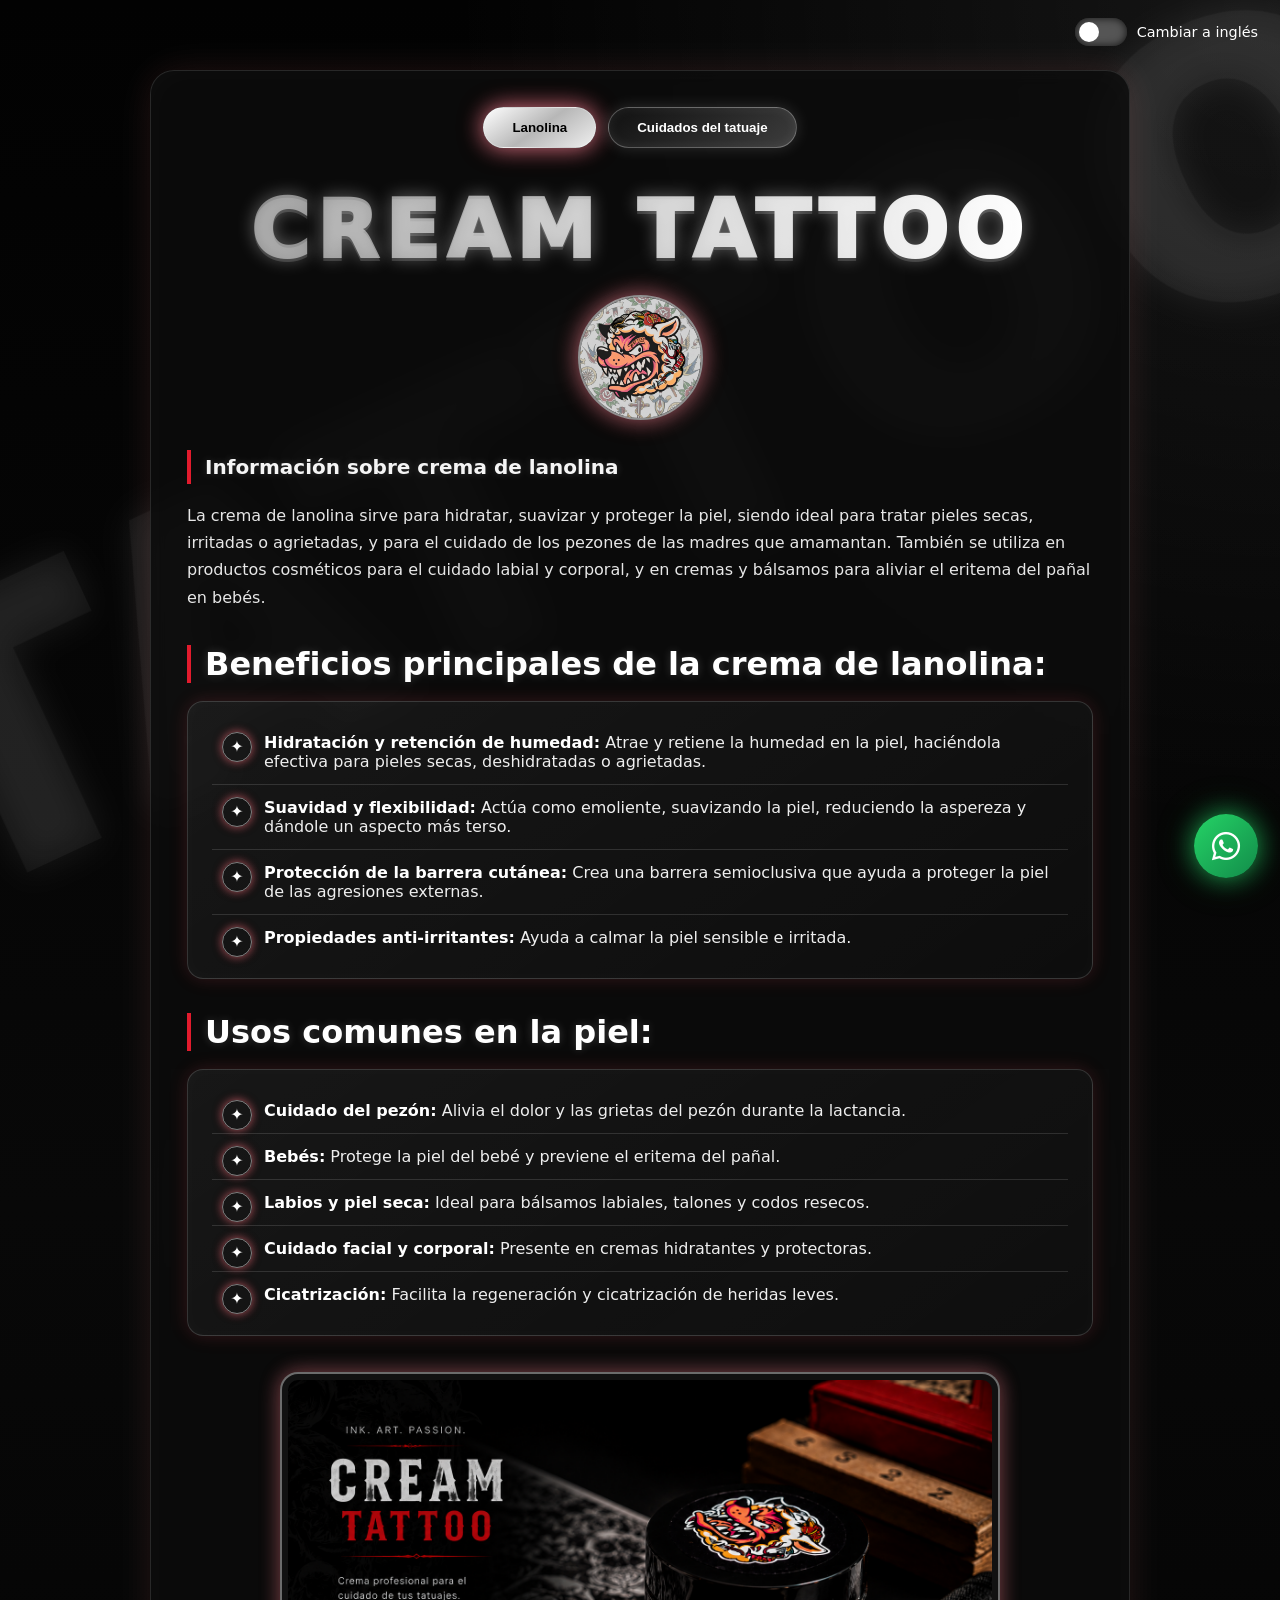
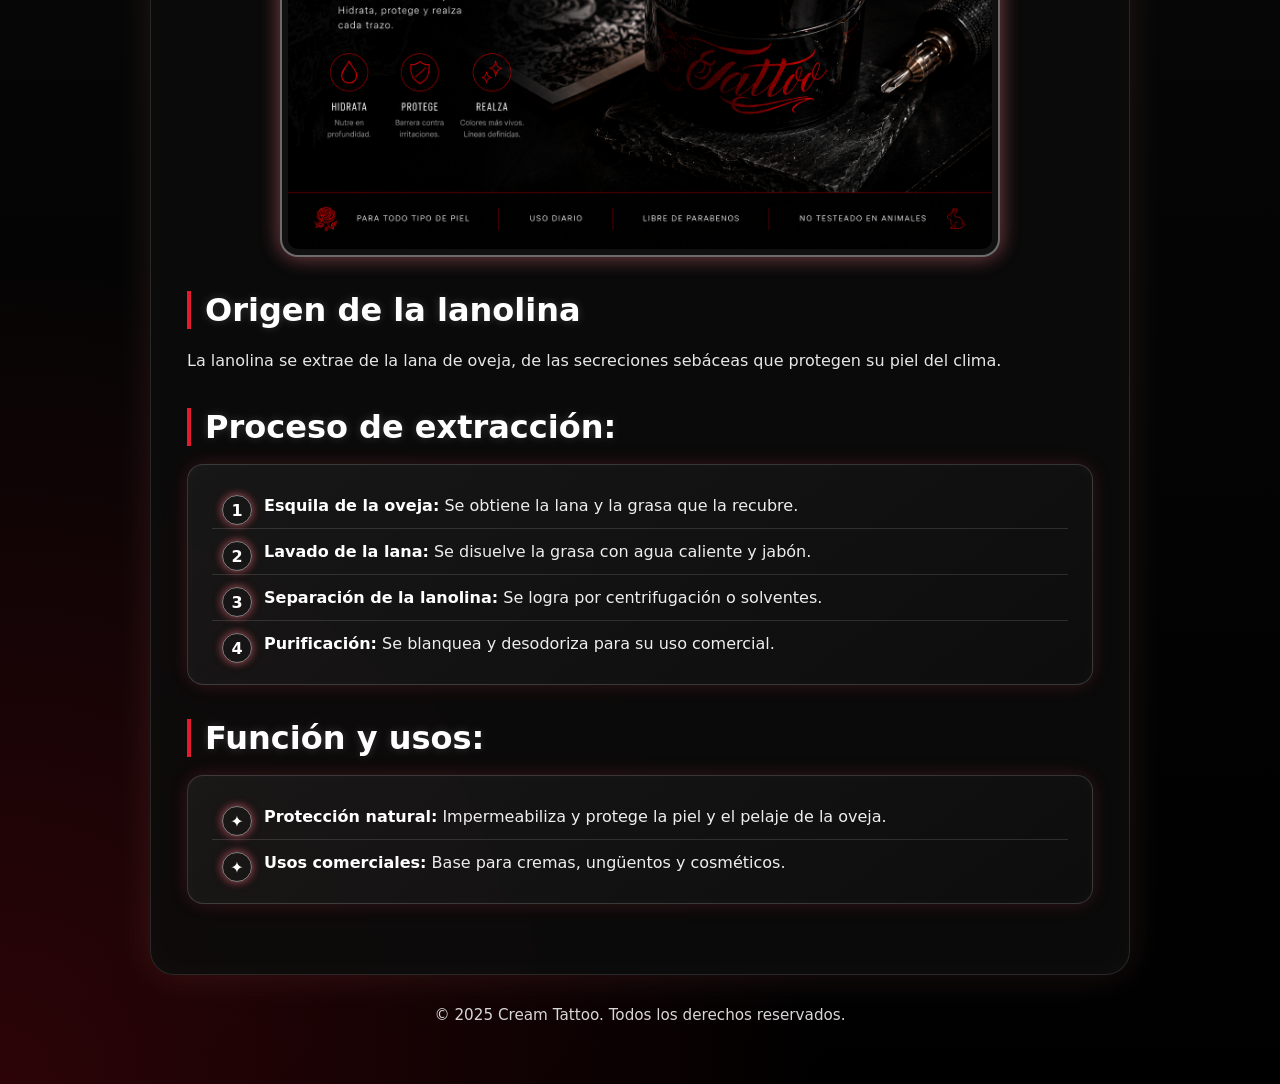
<file: index.html>
<!doctype html>
<html lang="es">
<head>
  <meta charset="utf-8">
  <meta name="viewport" content="width=device-width, initial-scale=1">
  <meta http-equiv="x-dns-prefetch-control" content="on">

  <title>Cream Tattoo</title>

  <meta
    name="description"
    content="Cream Tattoo - Información sobre la crema de lanolina y su uso para el cuidado de la piel."
  >

  <link rel="stylesheet" href="./estilos.css">
  <link rel="icon" type="image/png" href="./Imagenes/Imagen1.png">

  <link rel="dns-prefetch" href="https://cdnjs.cloudflare.com">

  <link
    rel="stylesheet"
    href="https://cdnjs.cloudflare.com/ajax/libs/font-awesome/6.5.0/css/all.min.css"
  >
</head>

<body>

  <div class="language-container">
    <label class="switch">
      <input type="checkbox" id="language-toggle">
      <span class="slider"></span>
    </label>
    <p id="label-text">Cambiar a inglés</p>
  </div>

  <main class="content">

    <nav class="tabs">
      <button class="tab-button active" onclick="mostrarPestana('info')">
        Lanolina
      </button>

      <button class="tab-button" onclick="mostrarPestana('cuidados')">
        Cuidados del tatuaje
      </button>
    </nav>

    <section id="info" class="tab-content active">

      <h1 class="titulo">
        <span id="title-text">Cream Tattoo</span>
      </h1>

      <img
        src="./Imagenes/Perro.webp"
        class="icono"
        alt="Perro Icono"
      >

      <p class="meta" id="meta-text">
        Información sobre crema de lanolina
      </p>

      <p id="intro-text">
        La crema de lanolina sirve para hidratar, suavizar y proteger la piel, siendo ideal para tratar pieles secas, irritadas o agrietadas, y para el cuidado de los pezones de las madres que amamantan. También se utiliza en productos cosméticos para el cuidado labial y corporal, y en cremas y bálsamos para aliviar el eritema del pañal en bebés.
      </p>

      <h2 id="benefits-title">
        Beneficios principales de la crema de lanolina:
      </h2>

      <ul id="benefits-list">
        <li>
          <strong>Hidratación y retención de humedad:</strong>
          Atrae y retiene la humedad en la piel, haciéndola efectiva para pieles secas, deshidratadas o agrietadas.
        </li>

        <li>
          <strong>Suavidad y flexibilidad:</strong>
          Actúa como emoliente, suavizando la piel, reduciendo la aspereza y dándole un aspecto más terso.
        </li>

        <li>
          <strong>Protección de la barrera cutánea:</strong>
          Crea una barrera semioclusiva que ayuda a proteger la piel de las agresiones externas.
        </li>

        <li>
          <strong>Propiedades anti-irritantes:</strong>
          Ayuda a calmar la piel sensible e irritada.
        </li>
      </ul>

      <h2 id="uses-title">
        Usos comunes en la piel:
      </h2>

      <ul id="uses-list">
        <li>
          <strong>Cuidado del pezón:</strong>
          Alivia el dolor y las grietas del pezón durante la lactancia.
        </li>

        <li>
          <strong>Bebés:</strong>
          Protege la piel del bebé y previene el eritema del pañal.
        </li>

        <li>
          <strong>Labios y piel seca:</strong>
          Ideal para bálsamos labiales, talones y codos resecos.
        </li>

        <li>
          <strong>Cuidado facial y corporal:</strong>
          Presente en cremas hidratantes y protectoras.
        </li>

        <li>
          <strong>Cicatrización:</strong>
          Facilita la regeneración y cicatrización de heridas leves.
        </li>
      </ul>

      <article class="card">

        <div class="photo-gallery">
          <img
            class="photo"
            src="./Imagenes/cream.png"
            alt="Crema de lanolina"
            loading="lazy"
          >
        </div>

        <h2 id="origin-title">
          Origen de la lanolina
        </h2>

        <p id="origin-text">
          La lanolina se extrae de la lana de oveja, de las secreciones sebáceas que protegen su piel del clima.
        </p>

        <h2 id="process-title">
          Proceso de extracción:
        </h2>

        <ol id="process-list">
          <li>
            <strong>Esquila de la oveja:</strong>
            Se obtiene la lana y la grasa que la recubre.
          </li>

          <li>
            <strong>Lavado de la lana:</strong>
            Se disuelve la grasa con agua caliente y jabón.
          </li>

          <li>
            <strong>Separación de la lanolina:</strong>
            Se logra por centrifugación o solventes.
          </li>

          <li>
            <strong>Purificación:</strong>
            Se blanquea y desodoriza para su uso comercial.
          </li>
        </ol>

        <h2 id="function-title">
          Función y usos:
        </h2>

        <ul id="function-list">
          <li>
            <strong>Protección natural:</strong>
            Impermeabiliza y protege la piel y el pelaje de la oveja.
          </li>

          <li>
            <strong>Usos comerciales:</strong>
            Base para cremas, ungüentos y cosméticos.
          </li>
        </ul>

      </article>

    </section>

    <section id="cuidados" class="tab-content">

      <article class="card" id="care-content">

        <h2>
          Cuidados después de hacerte un tatuaje
        </h2>

        <div class="care-banner">
          <img
            src="./Imagenes/banner.png"
            alt="Cream Tattoo"
          >
        </div>

        <h3>
          Fase 1: Las primeras horas (El blindaje)
        </h3>

        <p>
          <strong>Respeta el vendaje:</strong>
          Deja el film transparente o el parche de curación el tiempo indicado por tu tatuador.
        </p>

        <p>
          <strong>El primer lavado:</strong>
          Lava tus manos, retira el vendaje con cuidado y limpia el tatuaje con agua tibia y jabón neutro.
        </p>

        <p>
          <strong>El secado:</strong>
          Seca con papel absorbente a toques suaves.
        </p>

        <h3>
          Fase 2: Los primeros 15 días
        </h3>

        <p>
          <strong>Hidratación justa:</strong>
          Aplica una capa fina de crema cicatrizante 3 o 4 veces al día.
        </p>

        <p>
          <strong>No te rasques:</strong>
          No retires costras ni pieles.
        </p>

        <h3>
          Lo que debes evitar
        </h3>

       <ul class="avoid-list">

  <li>
    <i class="fa-solid fa-person-swimming avoid-icon"></i>
    <strong>Piscinas</strong>
    <span>Playas y jacuzzis</span>
  </li>

  <li>
    <i class="fa-solid fa-sun avoid-icon"></i>
    <strong>Sol directo</strong>
    <span>Evita la exposición prolongada</span>
  </li>

  <li>
    <i class="fa-solid fa-shirt avoid-icon"></i>
    <strong>Ropa ajustada</strong>
    <span>Reduce la fricción sobre el tatuaje</span>
  </li>

  <li>
    <i class="fa-solid fa-dumbbell avoid-icon"></i>
    <strong>Ejercicio intenso</strong>
    <span>Durante los primeros días</span>
  </li>

</ul>
        <h3>
          ☀️ Fase 3: Cuidado de por vida
        </h3>

        <p>
          Una vez que la piel esté completamente lisa y ya no haya costras alrededor de la tercera o cuarta semana, el cuidado pasa a modo mantenimiento.
        </p>

        <p>
          <strong>El secreto del color:</strong>
          Si quieres que tu tatuaje luzca como nuevo con el paso de los años, usa protector solar FPS 50+ cada vez que salgas al sol. Mantener la piel hidratada ayudará a conservar los colores y la definición.
        </p>

        <h3>
          ⚠️ ¿Cuándo consultar a un profesional?
        </h3>

        <p>
          Si notas un enrojecimiento intenso, calor excesivo, presencia de pus, inflamación anormal o fiebre, consulta de inmediato con tu tatuador o con un médico.
        </p>

        <p>
          Siguiendo estas recomendaciones, tu tatuaje tendrá una cicatrización adecuada y conservará su apariencia durante muchos años.
        </p>

      </article>

    </section>

  </main>

  <footer class="footer">
    <p id="footer-copy">
      &copy; 2025 Cream Tattoo. Todos los derechos reservados.
    </p>
  </footer>

  <a
    href="https://wa.me/573205872456?text=Hola%20Cream%20Tattoo,%20quisiera%20más%20información."
    class="whatsapp-float"
    target="_blank"
    rel="noopener noreferrer"
    aria-label="Abrir chat de WhatsApp con Cream Tattoo"
  >
    <i class="fa-brands fa-whatsapp"></i>
  </a>

  <script src="./script.js"></script>

</body>
</html>
</file>
<file: estilos.css>
/* =======================================================
   CREAM TATTOO - CSS ORGANIZADO Y CORREGIDO
   Negro / Plateado / Rojo
   ======================================================= */

/* RESET GENERAL */
* {
  box-sizing: border-box;
}

html {
  scroll-behavior: smooth;
}

body {
  margin: 0;
  padding: 70px 18px 40px;
  min-height: 100vh;
  font-family: system-ui, -apple-system, "Segoe UI", Roboto, Arial, sans-serif;
  color: #f5f5f5;
  background:
    radial-gradient(circle at top right, rgba(255,255,255,0.08), transparent 28%),
    radial-gradient(circle at bottom left, rgba(220,20,35,0.20), transparent 28%),
    linear-gradient(180deg, #020202, #080808 45%, #000);
  overflow-x: hidden;
}

body::before {
  content: "TATTOO";
  position: fixed;
  inset: 0;
  display: flex;
  justify-content: center;
  align-items: center;
  transform: rotate(-25deg);
  font-size: 28vw;
  font-weight: 950;
  letter-spacing: 12px;
  color: rgba(255,255,255,0.04);
  text-shadow: 0 0 35px rgba(255,255,255,0.08);
  pointer-events: none;
  z-index: 0;
}

body > * {
  position: relative;
  z-index: 1;
}

/* CONTENEDOR PRINCIPAL */
.content {
  width: min(100%, 980px);
  margin: 0 auto;
  padding: 36px;
  background: rgba(12,12,12,0.88);
  border: 1px solid rgba(255,255,255,0.12);
  border-radius: 24px;
  box-shadow:
    0 0 45px rgba(255,255,255,0.07),
    0 0 35px rgba(226,27,45,0.08),
    inset 0 0 35px rgba(255,255,255,0.025);
  backdrop-filter: blur(8px);
}

/* IDIOMA */
.language-container {
  position: fixed;
  top: 18px;
  right: 22px;
  display: flex;
  align-items: center;
  gap: 10px;
  z-index: 20;
}

#label-text {
  color: #fff;
  font-size: 0.9rem;
  margin: 0;
}

.switch {
  position: relative;
  width: 52px;
  height: 28px;
  display: inline-block;
}

.switch input {
  opacity: 0;
  width: 0;
  height: 0;
}

.slider {
  position: absolute;
  inset: 0;
  cursor: pointer;
  background: #555;
  border-radius: 999px;
  transition: 0.3s;
  box-shadow: inset 0 0 8px rgba(0,0,0,0.8);
}

.slider::before {
  content: "";
  position: absolute;
  width: 20px;
  height: 20px;
  left: 4px;
  bottom: 4px;
  border-radius: 50%;
  background: #fff;
  transition: 0.3s;
}

input:checked + .slider {
  background: #25d366;
}

input:checked + .slider::before {
  transform: translateX(24px);
}

/* PESTAÑAS */
.tabs {
  display: flex;
  justify-content: center;
  gap: 12px;
  margin-bottom: 36px;
  flex-wrap: wrap;
}

.tab-button {
  border: 1px solid rgba(255,255,255,0.30);
  padding: 12px 28px;
  border-radius: 999px;
  cursor: pointer;
  font-weight: 850;
  color: #fff;
  background: linear-gradient(145deg, #101010, #3d3d3d);
  box-shadow:
    0 0 16px rgba(255,255,255,0.15),
    inset 0 0 12px rgba(255,255,255,0.08);
  transition: 0.3s ease;
}

.tab-button:hover {
  transform: translateY(-2px);
  box-shadow:
    0 0 22px rgba(255,255,255,0.26),
    0 0 18px rgba(255,0,40,0.28);
}

.tab-button.active {
  color: #000;
  background: linear-gradient(145deg, #ffffff, #b7b7b7, #efefef);
  box-shadow:
    0 0 22px rgba(255,255,255,0.45),
    0 0 24px rgba(255,0,40,0.55);
}

.tab-button:focus,
.whatsapp-float:focus {
  outline: 3px solid #e21b2d;
  outline-offset: 4px;
}

.tab-content {
  display: none;
}

.tab-content.active {
  display: block;
}

/* TÍTULO */
.titulo {
  margin: 20px 0 18px;
  text-align: center;
}

#title-text {
  font-size: clamp(2.3rem, 7vw, 5rem);
  font-weight: 950;
  text-transform: uppercase;
  letter-spacing: 7px;

  background: linear-gradient(90deg, #777, #fff, #cfcfcf, #666);
  background-size: 300%;

  background-clip: text;
  -webkit-background-clip: text;
  -webkit-text-fill-color: transparent;

  animation: metalMove 5s linear infinite;

  text-shadow:
    0 3px 0 rgba(255,255,255,0.15),
    0 0 18px rgba(255,255,255,0.35);
}

@keyframes metalMove {
  from {
    background-position: 0%;
  }

  to {
    background-position: 300%;
  }
}

/* LOGO */
.icono {
  display: block;
  width: 125px;
  height: 125px;
  margin: 0 auto 30px;
  object-fit: cover;
  border-radius: 50%;
  border: 2px solid rgba(255,255,255,0.55);
  box-shadow:
    0 0 22px rgba(255,255,255,0.35),
    0 0 24px rgba(255,0,35,0.40);
  transition: 0.35s ease;
}

.icono:hover {
  transform: scale(1.05) rotate(-2deg);
}

/* TEXTOS */
p {
  line-height: 1.7;
}

.meta {
  font-size: 1.25rem;
  font-weight: 850;
  margin: 26px 0 18px;
  padding-left: 14px;
  border-left: 4px solid #e21b2d;
  text-shadow: 0 0 8px rgba(255,255,255,0.18);
}

#intro-text,
#origin-text {
  margin: 0 0 28px;
  color: #e7e7e7;
}

h2 {
  margin: 34px 0 18px;
  font-size: clamp(1.4rem, 3vw, 2rem);
  color: #fff;
  text-shadow: 0 0 10px rgba(255,255,255,0.18);
  border-left: 4px solid #e21b2d;
  padding-left: 14px;
}

h3 {
  margin: 34px 0 16px;
  font-size: 1.35rem;
  color: #f4f4f4;
  text-shadow: 0 0 10px rgba(255,255,255,0.2);
}

strong {
  color: #fff;
}

/* LISTAS GENERALES */
ul,
ol {
  margin: 18px 0 34px;
  padding: 18px 24px;
  background: linear-gradient(145deg, rgba(255,255,255,0.055), rgba(255,255,255,0.015));
  border: 1px solid rgba(255,255,255,0.16);
  border-radius: 16px;
  box-shadow:
    0 0 20px rgba(255,255,255,0.06),
    0 0 20px rgba(255,0,35,0.12),
    inset 0 0 18px rgba(255,255,255,0.025);
}

ul li,
ol li {
  padding: 13px 8px 13px 52px;
  list-style: none;
  border-bottom: 1px solid rgba(255,255,255,0.13);
  position: relative;
  color: #eeeeee;
}

ul li:last-child,
ol li:last-child {
  border-bottom: none;
}

ul li::before {
  content: "✦";
}

ol {
  counter-reset: item;
}

ol li {
  counter-increment: item;
}

ol li::before {
  content: counter(item);
  font-weight: 850;
}

ul li::before,
ol li::before {
  position: absolute;
  left: 10px;
  top: 12px;
  width: 28px;
  height: 28px;
  border-radius: 50%;
  display: grid;
  place-items: center;
  color: #fff;
  border: 1px solid rgba(255,255,255,0.45);
  box-shadow:
    0 0 8px rgba(255,255,255,0.25),
    0 0 10px rgba(226,27,45,0.55);
}

/* IMÁGENES GENERALES */
.card {
  width: 100%;
  margin-top: 36px;
}

.photo-gallery {
  display: flex;
  justify-content: center;
  margin: 34px 0;
}

.photo {
  width: min(100%, 720px);
  border-radius: 18px;
  border: 2px solid rgba(255,255,255,0.38);
  box-shadow:
    0 0 22px rgba(255,255,255,0.22),
    0 0 20px rgba(226,27,45,0.35);
  background: #111;
  padding: 6px;
  transition: 0.35s ease;
}

.photo:hover {
  transform: scale(1.02);
}

/* BANNER RESPONSIVE CORREGIDO */
.care-banner {
  width: 100%;
  margin: 28px 0 42px;
  border-radius: 22px;
  overflow: hidden;
  border: 1px solid rgba(255,255,255,0.14);
  background: #080808;
  box-shadow:
    0 0 20px rgba(255,255,255,0.06),
    0 0 35px rgba(226,27,45,0.18),
    0 20px 42px rgba(0,0,0,0.55);
}

.care-banner img {
  width: 100%;
  height: auto;
  display: block;
  object-fit: contain;
  object-position: center;
  border-radius: 22px;
  filter: contrast(1.08) saturate(1.08) brightness(0.92);
  transition: transform 0.6s ease, filter 0.6s ease;
}

.care-banner:hover img {
  transform: scale(1.02);
  filter: contrast(1.14) saturate(1.12) brightness(1);
}

/* SECCIÓN CUIDADOS */
#cuidados .card {
  max-width: 860px;
  margin: 0 auto;
}

#cuidados h2 {
  text-align: center;
  border-left: none;
  padding-left: 0;
  margin-bottom: 24px;
  font-size: clamp(1.9rem, 4vw, 3.2rem);
  font-weight: 950;
  letter-spacing: 1px;
  background: linear-gradient(90deg, #777, #fff, #cfcfcf, #666);
  background-size: 300%;
  background-clip: text;
  -webkit-background-clip: text;
  -webkit-text-fill-color: transparent;
  animation: metalMove 5s linear infinite;
  text-shadow: 0 0 20px rgba(255,255,255,0.18);
}

#cuidados h2::after {
  content: "";
  display: block;
  width: 230px;
  height: 2px;
  margin: 16px auto 0;
  background: linear-gradient(90deg, transparent, #e21b2d, #fff, #e21b2d, transparent);
  box-shadow: 0 0 12px rgba(226,27,45,0.75);
}

#cuidados h3 {
  margin-top: 38px;
  padding-left: 14px;
  border-left: 4px solid #e21b2d;
}

#cuidados p {
  margin: 0;
  padding: 18px 22px 18px 66px;
  background: linear-gradient(145deg, rgba(255,255,255,0.055), rgba(255,255,255,0.015));
  border-left: 1px solid rgba(255,255,255,0.18);
  border-right: 1px solid rgba(255,255,255,0.18);
  border-bottom: 1px solid rgba(255,255,255,0.13);
  position: relative;
}

#cuidados h3 + p {
  border-top: 1px solid rgba(255,255,255,0.18);
  border-radius: 15px 15px 0 0;
}

#cuidados p:last-of-type {
  border-radius: 0 0 15px 15px;
}

#cuidados p::before {
  content: "✚";
  position: absolute;
  left: 18px;
  top: 18px;
  width: 34px;
  height: 34px;
  border-radius: 50%;
  display: grid;
  place-items: center;
  color: #fff;
  border: 1px solid rgba(255,255,255,0.55);
  background: rgba(0,0,0,0.35);
  box-shadow:
    0 0 10px rgba(255,255,255,0.20),
    0 0 12px rgba(226,27,45,0.55);
}

/* LO QUE DEBES EVITAR */
#cuidados .avoid-list {
  display: grid;
  grid-template-columns: repeat(auto-fit, minmax(180px, 1fr));
  gap: 20px;
  padding: 0;
  background: none;
  border: none;
  box-shadow: none;
}

#cuidados .avoid-list li {
  display: flex;
  flex-direction: column;
  align-items: center;
  justify-content: center;
  min-height: 180px;
  padding: 25px 20px;
  text-align: center;
  line-height: 1.6;
  border: none;
  border-radius: 18px;
  background: linear-gradient(145deg, rgba(255,255,255,.06), rgba(255,255,255,.02));
  backdrop-filter: blur(6px);
  box-shadow:
    0 0 15px rgba(255,255,255,.05),
    0 0 20px rgba(226,27,45,.12);
  transition: .35s ease;
}

#cuidados .avoid-list li:hover {
  transform: translateY(-6px);
  box-shadow:
    0 0 25px rgba(255,255,255,.12),
    0 0 30px rgba(226,27,45,.35);
}

#cuidados .avoid-list li::before,
#cuidados .avoid-list li::after {
  content: none;
  display: none;
}

#cuidados .avoid-list img {
  display: block;
  width: 70px;
  height: 70px;
  margin: 0 auto 12px;
  object-fit: contain;
  filter: drop-shadow(0 0 8px rgba(255,255,255,0.35));
}

.avoid-icon {
  display: block;
  font-size: 52px;
  margin-bottom: 18px;
  color: #fff;
  text-shadow:
    0 0 15px rgba(255,255,255,.4),
    0 0 20px rgba(226,27,45,.6);
}

/* FOOTER */
.footer {
  width: min(100%, 980px);
  margin: 28px auto 0;
  text-align: center;
  color: #d7d7d7;
  font-size: 0.95rem;
}

/* WHATSAPP */
.whatsapp-float {
  position: fixed;
  right: 22px;
  bottom: 22px;
  width: 64px;
  height: 64px;
  border-radius: 50%;
  display: grid;
  place-items: center;
  font-size: 32px;
  color: #fff;
  text-decoration: none;
  background: linear-gradient(135deg, #25d366, #128c4a);
  box-shadow:
    0 0 25px rgba(37,211,102,0.65),
    0 0 40px rgba(37,211,102,0.25);
  z-index: 30;
  transition: 0.3s ease;
}

.whatsapp-float:hover {
  transform: scale(1.12);
}

/* RESPONSIVE TABLET Y MÓVIL */
@media (max-width: 720px) {
  body {
    padding: 76px 12px 24px;
  }

  body::before {
    font-size: 36vw;
    letter-spacing: 5px;
  }

  .content {
    padding: 22px 16px;
    border-radius: 16px;
  }

  .language-container {
    top: 12px;
    right: 12px;
    gap: 7px;
  }

  #label-text {
    font-size: 0.78rem;
  }

  .tabs {
    flex-direction: column;
    align-items: center;
    margin-bottom: 24px;
  }

  .tab-button {
    width: 100%;
    max-width: 290px;
  }

  #title-text {
    letter-spacing: 3px;
  }

  .icono {
    width: 92px;
    height: 92px;
  }

  .meta {
    font-size: 1.05rem;
  }

  h2 {
    font-size: 1.35rem;
  }

  ul,
  ol {
    padding: 14px 16px;
  }

  ul li,
  ol li {
    padding-left: 46px;
    font-size: 0.92rem;
  }

  .care-banner {
    margin: 22px 0 32px;
    border-radius: 18px;
  }

  .care-banner img {
    border-radius: 18px;
  }

  #cuidados h2 {
    font-size: clamp(1.8rem, 8vw, 2.4rem);
  }

  #cuidados p {
    padding: 16px 14px 16px 58px;
    font-size: 0.93rem;
  }

  #cuidados p::before {
    width: 30px;
    height: 30px;
    left: 14px;
  }

  #cuidados .avoid-list {
    grid-template-columns: 1fr;
  }

  #cuidados .avoid-list img {
    width: 58px;
    height: 58px;
  }

  .avoid-icon {
    font-size: 36px;
  }

  .whatsapp-float {
    width: 56px;
    height: 56px;
    font-size: 28px;
  }
}

/* MÓVILES MUY PEQUEÑOS */
@media (max-width: 420px) {
  .content {
    padding: 20px 14px;
  }

  .care-banner {
    border-radius: 16px;
  }

  .care-banner img {
    border-radius: 16px;
  }
}

@media (max-width: 720px) {

  #cuidados h3 {
    font-size: 1.15rem;
    line-height: 1.4;
  }

  #cuidados p {
    line-height: 1.6;
  }

}
</file>
